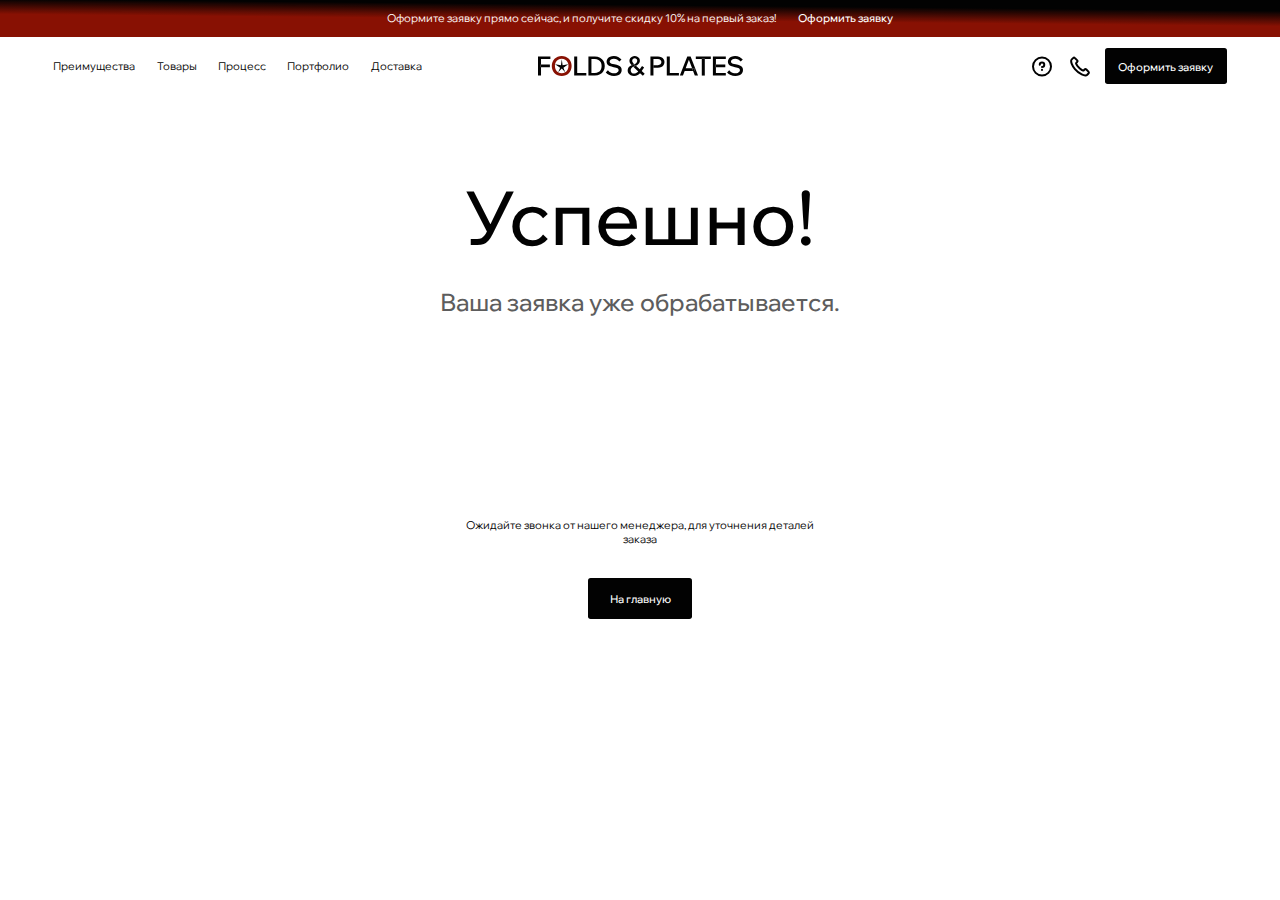
<file: templates/successfully.html>
<!DOCTYPE html>
<html lang="en">
<head>
    <meta charset="UTF-8">
    <meta name="viewport" content="width=device-width, initial-scale=1.0">
    <link rel="stylesheet" href="../style/main.css">
    <title>successfully</title>
</head>
<body>
    <div class="design">
        <h4>Оформите заявку прямо сейчас, и получите скидку 10% на первый заказ!</h4>
        <a href="#footer">Оформить заявку</a>
    </div>
    <section>
        <div class="hero-block error">
            <header class="error-header">
                <div class="header-con">
                    <div class="infa">
                        <ul>
                            <li><a href="">Преимущества</a></li>
                            <li><a href="">Товары</a></li>
                            <li><a href="">Процесс</a></li>
                            <li><a href="">Портфолио</a></li>
                            <li><a href="">Доставка</a></li>
                        </ul>
                        <!-- <img class="header-logo" src="/img/logo/logo.svg"> -->
                        <svg class="header-logo" id="logoSvg-black" width="205" height="20" viewBox="0 0 205 20" fill="none" xmlns="http://www.w3.org/2000/svg">
                            <path  d="M23.6939 20C22.2597 20 20.9391 19.7501 19.7322 19.2503C18.5254 18.7506 17.4759 18.0544 16.5839 17.162C15.6919 16.2517 15.001 15.1896 14.5113 13.9759C14.0215 12.7443 13.7766 11.4145 13.7766 9.98661C13.7766 8.55868 14.0215 7.23784 14.5113 6.0241C15.001 4.81035 15.6919 3.75725 16.5839 2.86479C17.4759 1.95448 18.5254 1.24944 19.7322 0.749665C20.9391 0.249888 22.2597 0 23.6939 0C25.1281 0 26.4487 0.249888 27.6556 0.749665C28.8624 1.24944 29.9119 1.95448 30.8039 2.86479C31.6959 3.75725 32.3868 4.81035 32.8766 6.0241C33.3663 7.23784 33.6112 8.55868 33.6112 9.98661C33.6112 11.4145 33.3663 12.7443 32.8766 13.9759C32.3868 15.1896 31.6959 16.2517 30.8039 17.162C29.9119 18.0544 28.8624 18.7506 27.6556 19.2503C26.4487 19.7501 25.1281 20 23.6939 20ZM23.6939 17.2691C25.0232 17.2691 26.1951 16.9567 27.2095 16.332C28.224 15.7073 29.0198 14.8505 29.597 13.7617C30.1742 12.6551 30.4628 11.3967 30.4628 9.98661C30.4628 9.42081 30.4164 8.88087 30.3234 8.3668C30.1848 7.59971 29.9426 6.8902 29.597 6.23829C29.0198 5.14949 28.224 4.29273 27.2095 3.668C26.1951 3.04328 25.0232 2.73092 23.6939 2.73092C22.3821 2.73092 21.2102 3.04328 20.1783 3.668C19.1638 4.29273 18.368 5.14949 17.7908 6.23829C17.4452 6.8902 17.203 7.59971 17.0644 8.3668C16.9714 8.88087 16.925 9.42081 16.925 9.98661C16.925 11.3967 17.2136 12.6551 17.7908 13.7617C18.368 14.8505 19.1638 15.7073 20.1783 16.332C21.2102 16.9567 22.3821 17.2691 23.6939 17.2691Z" fill="#881103"/>
                            <path class="color" d="M48.3126 19.5716H36.1915V0.428379H39.2087V16.8942H48.3126V19.5716Z" fill="#020202"/>
                            <path class="color" d="M50.4185 19.5716V0.428379H56.7939C58.7878 0.428379 60.5281 0.83891 62.0149 1.65997C63.5191 2.48103 64.6822 3.61446 65.5043 5.06024C66.3438 6.48817 66.7636 8.1303 66.7636 9.98661C66.7636 11.8429 66.3438 13.494 65.5043 14.9398C64.6822 16.3855 63.5191 17.519 62.0149 18.34C60.5281 19.1611 58.7878 19.5716 56.7939 19.5716H50.4185ZM53.4356 16.921H56.7939C58.1931 16.921 59.4 16.6354 60.4145 16.0643C61.4464 15.4752 62.2335 14.6631 62.7757 13.6278C63.3354 12.5926 63.6153 11.3788 63.6153 9.98661C63.6153 8.59438 63.3354 7.38063 62.7757 6.34538C62.2335 5.31013 61.4464 4.50692 60.4145 3.93574C59.4 3.36457 58.1931 3.07898 56.7939 3.07898H53.4356V16.921Z" fill="#020202"/>
                            <path class="color" d="M67.7704 16.4391L69.8693 14.3507C70.3416 14.9576 70.9013 15.4842 71.5484 15.9304C72.2131 16.3766 72.9214 16.7158 73.6736 16.9478C74.4431 17.1798 75.2477 17.2959 76.0873 17.2959C76.9968 17.2959 77.7839 17.1709 78.4485 16.921C79.1307 16.6711 79.6641 16.3141 80.0489 15.8501C80.4337 15.386 80.6261 14.8505 80.6261 14.2436C80.6261 13.4226 80.2588 12.7711 79.5242 12.2892C78.8071 11.8072 77.539 11.4235 75.72 11.1379C74.0234 10.888 72.6503 10.531 71.6009 10.0669C70.5515 9.60286 69.7819 9.01383 69.2921 8.29987C68.8199 7.5859 68.5837 6.74699 68.5837 5.78313C68.5837 4.64078 68.8898 3.64123 69.502 2.78447C70.1317 1.90986 70.9887 1.23159 72.0732 0.749665C73.1751 0.249888 74.4344 0 75.8512 0C77.4953 0 78.947 0.321285 80.2064 0.963854C81.4832 1.60642 82.5763 2.46319 83.4859 3.53414L81.4394 5.62249C80.7573 4.71218 79.9527 3.99821 79.0257 3.48059C78.1162 2.94511 77.0668 2.67738 75.8774 2.67738C74.6355 2.67738 73.6211 2.94511 72.834 3.48059C72.0469 4.01606 71.6534 4.73003 71.6534 5.62249C71.6534 6.10442 71.802 6.51495 72.0994 6.85408C72.3967 7.17537 72.8865 7.45203 73.5686 7.68407C74.2682 7.91611 75.1953 8.12137 76.3496 8.29987C78.0812 8.5676 79.4805 8.95136 80.5474 9.45114C81.6319 9.95091 82.4277 10.5846 82.9349 11.3521C83.4421 12.1196 83.6958 13.0388 83.6958 14.1098C83.6958 15.2878 83.3722 16.3231 82.725 17.2155C82.0779 18.0901 81.1771 18.7773 80.0227 19.2771C78.8683 19.759 77.539 20 76.0348 20C74.2682 20 72.6941 19.6787 71.3123 19.0361C69.9305 18.3936 68.7499 17.5279 67.7704 16.4391Z" fill="#020202"/>
                            <path class="color" d="M140.907 19.5716H128.786V0.428379H131.803V16.8942H140.907V19.5716Z" fill="#020202"/>
                            <path class="color" d="M189.075 16.4391L191.174 14.3507C191.646 14.9576 192.206 15.4842 192.853 15.9304C193.517 16.3766 194.226 16.7158 194.978 16.9478C195.747 17.1798 196.552 17.2959 197.392 17.2959C198.301 17.2959 199.088 17.1709 199.753 16.921C200.435 16.6711 200.968 16.3141 201.353 15.8501C201.738 15.386 201.93 14.8505 201.93 14.2436C201.93 13.4226 201.563 12.7711 200.828 12.2892C200.111 11.8072 198.843 11.4235 197.024 11.1379C195.328 10.888 193.955 10.531 192.905 10.0669C191.856 9.60286 191.086 9.01383 190.596 8.29987C190.124 7.5859 189.888 6.74699 189.888 5.78313C189.888 4.64078 190.194 3.64123 190.806 2.78447C191.436 1.90986 192.293 1.23159 193.377 0.749665C194.479 0.249888 195.739 0 197.155 0C198.8 0 200.251 0.321285 201.511 0.963854C202.787 1.60642 203.881 2.46319 204.79 3.53414L202.744 5.62249C202.062 4.71218 201.257 3.99821 200.33 3.48059C199.42 2.94511 198.371 2.67738 197.182 2.67738C195.94 2.67738 194.925 2.94511 194.138 3.48059C193.351 4.01606 192.958 4.73003 192.958 5.62249C192.958 6.10442 193.106 6.51495 193.404 6.85408C193.701 7.17537 194.191 7.45203 194.873 7.68407C195.572 7.91611 196.499 8.12137 197.654 8.29987C199.385 8.5676 200.785 8.95136 201.852 9.45114C202.936 9.95091 203.732 10.5846 204.239 11.3521C204.746 12.1196 205 13.0388 205 14.1098C205 15.2878 204.676 16.3231 204.029 17.2155C203.382 18.0901 202.481 18.7773 201.327 19.2771C200.173 19.759 198.843 20 197.339 20C195.572 20 193.998 19.6787 192.617 19.0361C191.235 18.3936 190.054 17.5279 189.075 16.4391Z" fill="#020202"/>
                            <path class="color" d="M22.9566 9.20348L17.0644 8.3668L22.1367 11.7135L20.1783 16.332L23.7765 12.5502L27.2095 16.332L25.4163 11.7135L30.3234 8.3668L24.5964 9.20348L23.7765 3.34672L22.9566 9.20348Z" fill="#020202"/>
                            <path class="color" fill-rule="evenodd" clip-rule="evenodd" d="M0 19.5716H3.01716V11.1647H11.885V8.54083H3.01716V3.05221H12.3835V0.428379H0V19.5716ZM3.01716 8.54083H2.7548V11.1647H3.01716V8.54083Z" fill="#020202"/>
                            <path class="color" d="M2.7548 8.54083V11.1647H3.01716V8.54083H2.7548Z" fill="#020202"/>
                            <path class="color" fill-rule="evenodd" clip-rule="evenodd" d="M106.12 11.6198L103.69 15.0603L106.697 17.8581L104.86 19.8394L102.046 17.1595C101.296 17.9751 100.546 18.6007 99.7968 19.0361C98.6773 19.6787 97.418 20 96.0188 20C94.7244 20 93.5963 19.768 92.6343 19.3039C91.6898 18.822 90.9552 18.1705 90.4305 17.3494C89.9232 16.5105 89.6696 15.5823 89.6696 14.5649C89.6696 13.1013 90.1681 11.8608 91.1651 10.8434C91.777 10.2297 92.6339 9.66796 93.6667 9.18169C93.667 9.18202 93.6673 9.18234 93.6676 9.18267C93.956 9.4799 94.2762 9.7925 94.6282 10.1205L95.0742 10.5221L95.287 10.7247C94.5542 11.0923 93.9344 11.5209 93.5526 11.9679C92.9754 12.664 92.6868 13.4494 92.6868 14.324C92.6868 15.2343 93.0016 16.0018 93.6313 16.6265C94.2609 17.2512 95.1005 17.5636 96.1499 17.5636C96.7271 17.5636 97.2781 17.4654 97.8028 17.2691C98.3275 17.0727 98.861 16.7336 99.4032 16.2517C99.6688 16.0145 99.9384 15.7351 100.212 15.4136L95.287 10.7247L95.3356 10.7004C95.7305 10.5051 96.157 10.3274 96.5959 10.174C97.0538 10.029 97.4904 9.86399 97.9055 9.67896L101.776 13.2799L104.021 10.0937L106.12 11.6198ZM96.2208 8.21483C96.4464 8.42085 96.6939 8.63662 96.9632 8.86211L97.488 9.2905L97.9055 9.67896C98.4101 9.45408 98.8831 9.19964 99.3245 8.91566C100.129 8.38019 100.759 7.76439 101.214 7.06827C101.668 6.37215 101.896 5.59572 101.896 4.73896C101.896 3.86435 101.668 3.07006 101.214 2.35609C100.759 1.64212 100.138 1.07095 99.3507 0.64257C98.5637 0.21419 97.6716 0 96.6747 0C95.6952 0 94.8119 0.21419 94.0248 0.64257C93.2377 1.0531 92.6081 1.61535 92.1358 2.32932C91.681 3.04328 91.4537 3.83757 91.4537 4.71218C91.4537 5.28336 91.5499 5.8456 91.7423 6.39893C91.9347 6.9344 92.2582 7.50558 92.713 8.11245C92.9784 8.44349 93.2963 8.79991 93.6667 9.18169C94.3462 8.86179 95.1018 8.57454 95.9138 8.32664C96.0184 8.29047 96.1207 8.2532 96.2208 8.21483ZM96.2208 8.21483C95.8748 7.89901 95.5801 7.60607 95.3366 7.33601C94.9343 6.87193 94.6457 6.44355 94.4708 6.05087C94.2959 5.64034 94.2085 5.22981 94.2085 4.81928C94.2085 4.10531 94.4533 3.51629 94.9431 3.05221C95.4328 2.57028 96.0188 2.32932 96.7009 2.32932C97.4355 2.32932 98.0389 2.57028 98.5112 3.05221C99.0009 3.53414 99.2458 4.14101 99.2458 4.87282C99.2458 5.67604 98.9485 6.36323 98.3538 6.9344C97.8193 7.4477 97.1083 7.87451 96.2208 8.21483Z" fill="#020202"/>
                            <path class="color" d="M96.5959 10.174L95.9138 8.32664C95.1018 8.57454 94.3462 8.86179 93.6667 9.18169C93.667 9.18202 93.6673 9.18234 93.6676 9.18267C93.956 9.4799 94.2762 9.7925 94.6282 10.1205L95.0742 10.5221L95.287 10.7247L95.3356 10.7004C95.7305 10.5051 96.157 10.3274 96.5959 10.174Z" fill="#020202"/>
                            <path class="color" d="M95.9138 8.32664L96.5959 10.174C97.0538 10.029 97.4904 9.86399 97.9055 9.67896L97.488 9.2905L96.9632 8.86211C96.6939 8.63662 96.4464 8.42085 96.2208 8.21483C96.1207 8.2532 96.0184 8.29047 95.9138 8.32664Z" fill="#020202"/>
                            <path class="color" fill-rule="evenodd" clip-rule="evenodd" d="M146.69 14.9665L144.954 19.5716H141.858L149.283 0.428379H152.589L160.014 19.5716H156.813L155.077 14.9665H156.288V12.3427H154.088L150.883 3.83936L147.679 12.3427H154.088L155.077 14.9665H146.69Z" fill="#020202"/>
                            <path class="color" d="M156.288 14.9665V12.3427H154.088L155.077 14.9665H156.288Z" fill="#020202"/>
                            <path class="color" fill-rule="evenodd" clip-rule="evenodd" d="M163.785 19.5716H166.802V3.07898V2.81124H163.785V3.07898V19.5716Z" fill="#020202"/>
                            <path class="color" d="M163.785 2.81124H166.802V3.07898H172.81V0.428379H157.803V3.07898H163.785V2.81124Z" fill="#020202"/>
                            <path class="color" fill-rule="evenodd" clip-rule="evenodd" d="M174.9 19.5716H187.808V16.9478H177.917V11.1647H187.309V8.54083H177.917V3.05221H187.808V0.428379H174.9V19.5716ZM177.917 8.54083H177.655V11.1647H177.917V8.54083Z" fill="#020202"/>
                            <path class="color" d="M177.655 8.54083V11.1647H177.917V8.54083H177.655Z" fill="#020202"/>
                            <path class="color" fill-rule="evenodd" clip-rule="evenodd" d="M112.432 19.5716H115.449V11.7805H119.936C121.23 11.7805 122.367 11.5484 123.346 11.0843C124.326 10.6024 125.087 9.93307 125.629 9.0763C126.189 8.21954 126.468 7.22892 126.468 6.10442C126.468 4.96207 126.189 3.97144 125.629 3.13253C125.087 2.27577 124.326 1.61535 123.346 1.15127C122.367 0.669343 121.23 0.428379 119.936 0.428379H112.432V19.5716ZM115.449 9.15663H115.187V11.7805H115.449V9.15663ZM115.449 9.15663V3.05221H119.936C121.003 3.05221 121.842 3.32887 122.454 3.88219C123.084 4.41767 123.399 5.15841 123.399 6.10442C123.399 7.05042 123.084 7.80009 122.454 8.35341C121.842 8.88889 121.003 9.15663 119.936 9.15663H115.449Z" fill="#020202"/>
                            <path class="color" d="M115.187 9.15663V11.7805H115.449V9.15663H115.187Z" fill="#020202"/>
                        </svg> 
                        <div class="header-btn">
                            <!-- <img class="header-icon" src="/img/icon/vopros.svg" alt=""> -->
                            <svg class="colorIcon" width="24" height="25" viewBox="0 0 24 25" fill="none" xmlns="http://www.w3.org/2000/svg">
                                <path d="M9.75 10.7011C9.75 9.48548 10.7574 8.5 12 8.5C13.2426 8.5 14.25 9.48548 14.25 10.7011C14.25 11.9168 13.2426 12.9023 12 12.9023M12 15.8971V15.8125M21 12.5C21 17.4706 16.9706 21.5 12 21.5C7.02944 21.5 3 17.4706 3 12.5C3 7.52944 7.02944 3.5 12 3.5C16.9706 3.5 21 7.52944 21 12.5Z" stroke="white" stroke-width="2" stroke-linecap="round" stroke-linejoin="round"/>
                            </svg>                                 
                            <!-- <img class="header-icon" src="/img/icon/phone.svg" alt=""> -->
                            <svg class="colorIcon" width="24" height="25" viewBox="0 0 24 25" fill="none" xmlns="http://www.w3.org/2000/svg">
                                <path d="M20.6633 19.271C20.6633 19.271 19.5047 20.409 19.2207 20.7426C18.7582 21.2362 18.2132 21.4693 17.4988 21.4693C17.4301 21.4693 17.3568 21.4693 17.2881 21.4647C15.9279 21.3779 14.6639 20.8477 13.7159 20.3953C11.1238 19.143 8.84771 17.3651 6.95629 15.1119C5.39461 13.2335 4.35044 11.4968 3.65891 9.63211C3.233 8.4941 3.07729 7.60745 3.14598 6.77108C3.19178 6.23635 3.39787 5.79303 3.77798 5.41369L5.33966 3.8552C5.56406 3.64497 5.80221 3.53071 6.03577 3.53071C6.32429 3.53071 6.55786 3.70438 6.70441 3.85063C6.70899 3.8552 6.71357 3.85977 6.71815 3.86434C6.99751 4.12485 7.26313 4.3945 7.54249 4.68243C7.68446 4.82869 7.83101 4.97494 7.97756 5.12576L9.22782 6.37346C9.71327 6.85792 9.71327 7.30581 9.22782 7.79027C9.09501 7.92281 8.96678 8.05534 8.83397 8.18331C8.44927 8.57636 8.75147 8.27478 8.35304 8.63127C8.34388 8.64041 8.33472 8.64498 8.33014 8.65412C7.93629 9.04717 8.00956 9.43108 8.092 9.69159C8.09658 9.7053 8.10116 9.71901 8.10573 9.73272C8.43089 10.5188 8.88886 11.2592 9.58498 12.1413L9.58956 12.1459C10.8536 13.6998 12.1862 14.9109 13.6563 15.8387C13.8441 15.9575 14.0364 16.0535 14.2196 16.1449C14.3845 16.2272 14.5402 16.3049 14.673 16.3871C14.6913 16.3963 14.7097 16.41 14.728 16.4191C14.8837 16.4968 15.0302 16.5334 15.1814 16.5334C15.5615 16.5334 15.7996 16.2957 15.8775 16.218L16.7752 15.3222C16.9309 15.1668 17.1782 14.9794 17.4667 14.9794C17.7506 14.9794 17.9842 15.1577 18.1262 15.313C18.1308 15.3176 18.1308 15.3176 18.1353 15.3222L20.6587 17.8404C21.1305 18.3066 20.6633 19.271 20.6633 19.271Z" stroke="white" stroke-width="2" stroke-linecap="round" stroke-linejoin="round"/>
                            </svg>  
                            <button><a href="">Оформить заявку</a></button>
                        </div>
                    </div>
                </div>
            </header>
            <header class="error-header-mobile">
                <div class="header-mobile-con">
                    <div class="burger">
                        <div class="burger-line"></div>
                        <div class="burger-line"></div>
                    </div>
                    <svg width="164" height="16" viewBox="0 0 164 16" fill="none" xmlns="http://www.w3.org/2000/svg">
                        <path d="M18.9551 16C17.8077 16 16.7513 15.8001 15.7858 15.4003C14.8203 15.0004 13.9808 14.4436 13.2671 13.7296C12.5535 13.0013 12.0008 12.1517 11.609 11.1807C11.2172 10.1954 11.0213 9.13164 11.0213 7.98929C11.0213 6.84694 11.2172 5.79027 11.609 4.81928C12.0008 3.84828 12.5535 3.0058 13.2671 2.29183C13.9808 1.56359 14.8203 0.999554 15.7858 0.599732C16.7513 0.199911 17.8077 0 18.9551 0C20.1025 0 21.159 0.199911 22.1244 0.599732C23.0899 0.999554 23.9295 1.56359 24.6431 2.29183C25.3567 3.0058 25.9094 3.84828 26.3012 4.81928C26.693 5.79027 26.8889 6.84694 26.8889 7.98929C26.8889 9.13164 26.693 10.1954 26.3012 11.1807C25.9094 12.1517 25.3567 13.0013 24.6431 13.7296C23.9295 14.4436 23.0899 15.0004 22.1244 15.4003C21.159 15.8001 20.1025 16 18.9551 16ZM18.9551 13.8153C20.0186 13.8153 20.9561 13.5654 21.7676 13.0656C22.5792 12.5658 23.2159 11.8804 23.6776 11.0094C24.1394 10.1241 24.3703 9.11736 24.3703 7.98929C24.3703 7.53665 24.3331 7.1047 24.2587 6.69344C24.1478 6.07976 23.9541 5.51216 23.6776 4.99063C23.2159 4.11959 22.5792 3.43418 21.7676 2.9344C20.9561 2.43463 20.0186 2.18474 18.9551 2.18474C17.9057 2.18474 16.9682 2.43463 16.1426 2.9344C15.331 3.43418 14.6944 4.11959 14.2326 4.99063C13.9561 5.51216 13.7624 6.07976 13.6515 6.69344C13.5772 7.1047 13.54 7.53665 13.54 7.98929C13.54 9.11736 13.7709 10.1241 14.2326 11.0094C14.6944 11.8804 15.331 12.5658 16.1426 13.0656C16.9682 13.5654 17.9057 13.8153 18.9551 13.8153Z" fill="#881103"/>
                        <path d="M38.6501 15.6573H28.9532V0.342704H31.3669V13.5154H38.6501V15.6573Z" fill="#020202"/>
                        <path d="M40.3348 15.6573V0.342704H45.4351C47.0303 0.342704 48.4225 0.671128 49.6119 1.32798C50.8153 1.98483 51.7458 2.89157 52.4034 4.04819C53.0751 5.19054 53.4109 6.50424 53.4109 7.98929C53.4109 9.47434 53.0751 10.7952 52.4034 11.9518C51.7458 13.1084 50.8153 14.0152 49.6119 14.672C48.4225 15.3289 47.0303 15.6573 45.4351 15.6573H40.3348ZM42.7485 13.5368H45.4351C46.5545 13.5368 47.52 13.3083 48.3316 12.8514C49.1571 12.3802 49.7868 11.7305 50.2206 10.9023C50.6683 10.0741 50.8922 9.10308 50.8922 7.98929C50.8922 6.8755 50.6683 5.90451 50.2206 5.0763C49.7868 4.2481 49.1571 3.60553 48.3316 3.14859C47.52 2.69165 46.5545 2.46319 45.4351 2.46319H42.7485V13.5368Z" fill="#020202"/>
                        <path d="M54.2163 13.1513L55.8954 11.4806C56.2732 11.9661 56.721 12.3873 57.2387 12.7443C57.7705 13.1013 58.3372 13.3726 58.9388 13.5582C59.5545 13.7439 60.1982 13.8367 60.8698 13.8367C61.5974 13.8367 62.2271 13.7367 62.7588 13.5368C63.3045 13.3369 63.7313 13.0513 64.0391 12.6801C64.347 12.3088 64.5009 11.8804 64.5009 11.3949C64.5009 10.7381 64.2071 10.2169 63.6194 9.83132C63.0457 9.44578 62.0312 9.13878 60.576 8.91031C59.2187 8.7104 58.1203 8.42481 57.2807 8.05355C56.4412 7.68228 55.8255 7.21107 55.4337 6.63989C55.0559 6.06872 54.867 5.39759 54.867 4.62651C54.867 3.71263 55.1119 2.91298 55.6016 2.22758C56.1053 1.52789 56.791 0.985274 57.6585 0.599732C58.5401 0.199911 59.5475 0 60.6809 0C61.9962 0 63.1576 0.257028 64.1651 0.771083C65.1865 1.28514 66.0611 1.97055 66.7887 2.82731L65.1516 4.49799C64.6058 3.76975 63.9622 3.19857 63.2206 2.78447C62.493 2.35609 61.6534 2.1419 60.7019 2.1419C59.7084 2.1419 58.8969 2.35609 58.2672 2.78447C57.6375 3.21285 57.3227 3.78402 57.3227 4.49799C57.3227 4.88353 57.4416 5.21196 57.6795 5.48327C57.9174 5.74029 58.3092 5.96162 58.8549 6.14725C59.4146 6.33289 60.1562 6.4971 61.0797 6.63989C62.465 6.85408 63.5844 7.16109 64.4379 7.56091C65.3055 7.96073 65.9421 8.46765 66.3479 9.08166C66.7537 9.69567 66.9566 10.4311 66.9566 11.2878C66.9566 12.2303 66.6977 13.0585 66.18 13.7724C65.6623 14.4721 64.9417 15.0219 64.0182 15.4217C63.0946 15.8072 62.0312 16 60.8278 16C59.4146 16 58.1553 15.743 57.0498 15.2289C55.9444 14.7149 54.9999 14.0223 54.2163 13.1513Z" fill="#020202"/>
                        <path d="M112.725 15.6573H103.029V0.342704H105.442V13.5154H112.725V15.6573Z" fill="#020202"/>
                        <path d="M151.26 13.1513L152.939 11.4806C153.317 11.9661 153.764 12.3873 154.282 12.7443C154.814 13.1013 155.381 13.3726 155.982 13.5582C156.598 13.7439 157.242 13.8367 157.913 13.8367C158.641 13.8367 159.27 13.7367 159.802 13.5368C160.348 13.3369 160.775 13.0513 161.083 12.6801C161.39 12.3088 161.544 11.8804 161.544 11.3949C161.544 10.7381 161.25 10.2169 160.663 9.83132C160.089 9.44578 159.075 9.13878 157.619 8.91031C156.262 8.7104 155.164 8.42481 154.324 8.05355C153.485 7.68228 152.869 7.21107 152.477 6.63989C152.099 6.06872 151.91 5.39759 151.91 4.62651C151.91 3.71263 152.155 2.91298 152.645 2.22758C153.149 1.52789 153.834 0.985274 154.702 0.599732C155.583 0.199911 156.591 0 157.724 0C159.04 0 160.201 0.257028 161.208 0.771083C162.23 1.28514 163.104 1.97055 163.832 2.82731L162.195 4.49799C161.649 3.76975 161.006 3.19857 160.264 2.78447C159.536 2.35609 158.697 2.1419 157.745 2.1419C156.752 2.1419 155.94 2.35609 155.311 2.78447C154.681 3.21285 154.366 3.78402 154.366 4.49799C154.366 4.88353 154.485 5.21196 154.723 5.48327C154.961 5.74029 155.353 5.96162 155.898 6.14725C156.458 6.33289 157.2 6.4971 158.123 6.63989C159.508 6.85408 160.628 7.16109 161.481 7.56091C162.349 7.96073 162.986 8.46765 163.391 9.08166C163.797 9.69567 164 10.4311 164 11.2878C164 12.2303 163.741 13.0585 163.223 13.7724C162.706 14.4721 161.985 15.0219 161.062 15.4217C160.138 15.8072 159.075 16 157.871 16C156.458 16 155.199 15.743 154.093 15.2289C152.988 14.7149 152.043 14.0223 151.26 13.1513Z" fill="#020202"/>
                        <path d="M18.3653 7.36278L13.6515 6.69344L17.7094 9.37082L16.1426 13.0656L19.0212 10.0402L21.7676 13.0656L20.333 9.37082L24.2587 6.69344L19.6771 7.36278L19.0212 2.67738L18.3653 7.36278Z" fill="#020202"/>
                        <path fill-rule="evenodd" clip-rule="evenodd" d="M0 15.6573H2.41373V8.93173H9.50798V6.83266H2.41373V2.44177H9.90677V0.342704H0V15.6573ZM2.41373 6.83266H2.20384V8.93173H2.41373V6.83266Z" fill="#020202"/>
                        <path d="M2.20384 6.83266V8.93173H2.41373V6.83266H2.20384Z" fill="#020202"/>
                        <path fill-rule="evenodd" clip-rule="evenodd" d="M84.8957 9.29585L82.9517 12.0482L85.3575 14.2865L83.8883 15.8715L81.6365 13.7276C81.0368 14.3801 80.4371 14.8806 79.8374 15.2289C78.9419 15.743 77.9344 16 76.815 16C75.7795 16 74.877 15.8144 74.1074 15.4431C73.3518 15.0576 72.7641 14.5364 72.3444 13.8795C71.9386 13.2084 71.7357 12.4659 71.7357 11.6519C71.7357 10.481 72.1345 9.48862 72.9321 8.6747C73.4216 8.18375 74.1071 7.73437 74.9334 7.34535C74.9336 7.34561 74.9339 7.34587 74.9341 7.34613C75.1648 7.58392 75.421 7.834 75.7026 8.09639L76.0594 8.41767L76.2296 8.57972C75.6434 8.87385 75.1475 9.21671 74.842 9.5743C74.3803 10.1312 74.1494 10.7595 74.1494 11.4592C74.1494 12.1874 74.4013 12.8014 74.905 13.3012C75.4087 13.801 76.0804 14.0509 76.9199 14.0509C77.3817 14.0509 77.8225 13.9723 78.2422 13.8153C78.662 13.6582 79.0888 13.3869 79.5226 13.0013C79.7351 12.8116 79.9507 12.5881 80.1695 12.3308L76.2296 8.57972L76.2685 8.56036C76.5844 8.40405 76.9256 8.26194 77.2768 8.13922C77.6431 8.02321 77.9923 7.89119 78.3244 7.74317L81.4208 10.6239L83.2166 8.07497L84.8957 9.29585ZM76.9766 6.57186C77.1572 6.73668 77.3552 6.90929 77.5706 7.08969L77.9904 7.4324L78.3244 7.74317C78.7281 7.56326 79.1065 7.35971 79.4596 7.13253C80.1033 6.70415 80.607 6.21151 80.9708 5.65462C81.3346 5.09772 81.5165 4.47657 81.5165 3.79116C81.5165 3.09148 81.3346 2.45605 80.9708 1.88487C80.607 1.3137 80.1103 0.85676 79.4806 0.514056C78.8509 0.171352 78.1373 0 77.3397 0C76.5561 0 75.8495 0.171352 75.2198 0.514056C74.5902 0.842481 74.0864 1.29228 73.7086 1.86345C73.3448 2.43463 73.1629 3.07006 73.1629 3.76975C73.1629 4.22668 73.2399 4.67648 73.3938 5.11914C73.5477 5.54752 73.8066 6.00446 74.1704 6.48996C74.3827 6.75479 74.637 7.03993 74.9334 7.34535C75.4769 7.08943 76.0814 6.85963 76.731 6.66131C76.8147 6.63237 76.8965 6.60256 76.9766 6.57186ZM76.9766 6.57186C76.6998 6.3192 76.4641 6.08485 76.2693 5.86881C75.9475 5.49755 75.7166 5.15484 75.5767 4.8407C75.4367 4.51227 75.3668 4.18385 75.3668 3.85542C75.3668 3.28425 75.5627 2.81303 75.9545 2.44177C76.3462 2.05622 76.815 1.86345 77.3607 1.86345C77.9484 1.86345 78.4311 2.05622 78.8089 2.44177C79.2007 2.82731 79.3966 3.31281 79.3966 3.89826C79.3966 4.54083 79.1588 5.09058 78.683 5.54752C78.2555 5.95816 77.6867 6.29961 76.9766 6.57186Z" fill="#020202"/>
                        <path d="M77.2768 8.13922L76.731 6.66131C76.0814 6.85963 75.4769 7.08943 74.9334 7.34535C74.9336 7.34561 74.9339 7.34587 74.9341 7.34613C75.1648 7.58392 75.421 7.834 75.7026 8.09639L76.0594 8.41767L76.2296 8.57972L76.2685 8.56036C76.5844 8.40405 76.9256 8.26194 77.2768 8.13922Z" fill="#020202"/>
                        <path d="M76.731 6.66131L77.2768 8.13922C77.6431 8.02321 77.9923 7.89119 78.3244 7.74317L77.9904 7.4324L77.5706 7.08969C77.3552 6.90929 77.1572 6.73668 76.9766 6.57186C76.8965 6.60256 76.8147 6.63237 76.731 6.66131Z" fill="#020202"/>
                        <path fill-rule="evenodd" clip-rule="evenodd" d="M117.352 11.9732L115.963 15.6573H113.487L119.426 0.342704H122.071L128.011 15.6573H125.45L124.062 11.9732H125.03V9.87416H123.271L120.707 3.07149L118.143 9.87416H123.271L124.062 11.9732H117.352Z" fill="#020202"/>
                        <path d="M125.03 11.9732V9.87416H123.271L124.062 11.9732H125.03Z" fill="#020202"/>
                        <path fill-rule="evenodd" clip-rule="evenodd" d="M131.028 15.6573H133.442V2.46319V2.249H131.028V2.46319V15.6573Z" fill="#020202"/>
                        <path d="M131.028 2.249H133.442V2.46319H138.248V0.342704H126.242V2.46319H131.028V2.249Z" fill="#020202"/>
                        <path fill-rule="evenodd" clip-rule="evenodd" d="M139.92 15.6573H150.246V13.5582H142.334V8.93173H149.848V6.83266H142.334V2.44177H150.246V0.342704H139.92V15.6573ZM142.334 6.83266H142.124V8.93173H142.334V6.83266Z" fill="#020202"/>
                        <path d="M142.124 6.83266V8.93173H142.334V6.83266H142.124Z" fill="#020202"/>
                        <path fill-rule="evenodd" clip-rule="evenodd" d="M89.9457 15.6573H92.3594V9.42436H95.9485C96.984 9.42436 97.8935 9.23873 98.6771 8.86747C99.4607 8.48193 100.069 7.94645 100.503 7.26104C100.951 6.57564 101.175 5.78313 101.175 4.88353C101.175 3.96966 100.951 3.17715 100.503 2.50602C100.069 1.82061 99.4607 1.29228 98.6771 0.921017C97.8935 0.535475 96.984 0.342704 95.9485 0.342704H89.9457V15.6573ZM92.3594 7.3253H92.1495V9.42436H92.3594V7.3253ZM92.3594 7.3253V2.44177H95.9485C96.8021 2.44177 97.4737 2.6631 97.9635 3.10576C98.4672 3.53414 98.7191 4.12673 98.7191 4.88353C98.7191 5.64034 98.4672 6.24007 97.9635 6.68273C97.4737 7.11111 96.8021 7.3253 95.9485 7.3253H92.3594Z" fill="#020202"/>
                        <path d="M92.1495 7.3253V9.42436H92.3594V7.3253H92.1495Z" fill="#020202"/>
                        </svg>
                        
                    <div class="icon">
                        <svg width="20" height="20" viewBox="0 0 20 20" fill="none" xmlns="http://www.w3.org/2000/svg">
                            <path d="M8.125 8.50094C8.125 7.4879 8.96447 6.66667 10 6.66667C11.0355 6.66667 11.875 7.4879 11.875 8.50094C11.875 9.51399 11.0355 10.3352 10 10.3352M10 12.8309V12.7604M17.5 10C17.5 14.1421 14.1421 17.5 10 17.5C5.85786 17.5 2.5 14.1421 2.5 10C2.5 5.85786 5.85786 2.5 10 2.5C14.1421 2.5 17.5 5.85786 17.5 10Z" stroke="#020202" stroke-linecap="round" stroke-linejoin="round"/>
                        </svg>
                            
                            
                        <svg width="20" height="20" viewBox="0 0 20 20" fill="none" xmlns="http://www.w3.org/2000/svg">
                            <path d="M17.2197 15.6425C17.2197 15.6425 16.2541 16.5909 16.0175 16.8689C15.6321 17.2802 15.1779 17.4745 14.5825 17.4745C14.5253 17.4745 14.4642 17.4745 14.407 17.4706C13.2735 17.3983 12.2202 16.9565 11.4302 16.5794C9.27009 15.5359 7.37333 14.0543 5.79715 12.1767C4.49576 10.6113 3.62561 9.16405 3.04933 7.61014C2.69441 6.66179 2.56465 5.92292 2.6219 5.22594C2.66006 4.78034 2.8318 4.4109 3.14856 4.09479L4.44996 2.79605C4.63696 2.62085 4.83542 2.52563 5.03005 2.52563C5.27049 2.52563 5.46513 2.67036 5.58725 2.79224C5.59107 2.79605 5.59488 2.79986 5.5987 2.80366C5.8315 3.02076 6.05285 3.24546 6.28565 3.48541C6.40396 3.60728 6.52609 3.72916 6.64821 3.85484L7.6901 4.89459C8.09464 5.29831 8.09464 5.67155 7.6901 6.07527C7.57942 6.18572 7.47256 6.29617 7.36188 6.40281C7.0413 6.73035 7.29314 6.47903 6.96111 6.7761C6.95348 6.78372 6.94584 6.78753 6.94203 6.79514C6.61382 7.12268 6.67488 7.44261 6.74357 7.6597C6.74739 7.67113 6.75121 7.68255 6.75502 7.69398C7.02599 8.34906 7.40763 8.96605 7.98772 9.70112L7.99154 9.70493C9.04487 10.9999 10.1554 12.0091 11.3805 12.7823C11.537 12.8813 11.6973 12.9613 11.8499 13.0375C11.9873 13.106 12.1171 13.1708 12.2278 13.2393C12.243 13.2469 12.2583 13.2584 12.2736 13.266C12.4033 13.3307 12.5254 13.3612 12.6514 13.3612C12.9681 13.3612 13.1666 13.1632 13.2315 13.0984L13.9795 12.3519C14.1093 12.2224 14.3154 12.0662 14.5558 12.0662C14.7924 12.0662 14.9871 12.2148 15.1054 12.3442C15.1092 12.3481 15.1092 12.3481 15.113 12.3519L17.2159 14.4504C17.609 14.8389 17.2197 15.6425 17.2197 15.6425Z" stroke="#020202" stroke-linecap="round" stroke-linejoin="round"/>
                        </svg>
                                
                    </div>
                </div>
            </header>
            <div class="burger-open">
                <ul>
                    <li><a href="">Преимущества</a></li>
                    <li><a href="">Товары</a></li>
                    <li><a href="">Процесс</a></li>
                    <li><a href="">Портфолио</a></li>
                    <li><a href="">Доставка</a></li>
                </ul>
                <button><a href="">Оформить заявку</a></button>
            </div>
            <div class="error-hero-infa">
               <div class="text">
                    <h1>Успешно!</h1>
                    <p>Ваша заявка уже обрабатывается.</p>
               </div>
               <div class="btn">
                <p>Ожидайте звонка от нашего менеджера, для уточнения деталей заказа</p>
                <button><a href="">На главную</a></button>
               </div>
            </div>
        </div>
    </section> 
</body>
</html>
</file>
<file: style/main.css>
@charset "UTF-8";
@import './font.css';
@import url("https://fonts.googleapis.com/css2?family=Wix+Madefor+Display:wght@400..800&display=swap");
html, body {
  margin: 0;
  padding: 0;
  overflow-x: hidden;
}

html {
  font-size: 1rem;
  scroll-behavior: smooth;
  box-sizing: border-box;
}
@media screen and (max-width: 1920px) {
  html {
    font-size: 0.8333vw;
  }
}
@media screen and (max-width: 800px) {
  html {
    font-size: 12px;
  }
}

body {
  width: 100vw;
  overflow-x: hidden;
  font-family: "Wix Madefor Display", sans-serif;
  color: #020202;
  overflow-x: hidden;
}

h1, h2, h3, h4, a, p {
  margin: 0;
  padding: 0;
}

a {
  text-decoration: none;
}

ul {
  list-style: none;
  margin: 0;
  padding: 0;
}

p {
  margin: 0;
}

button {
  border: none;
  background: none;
  cursor: pointer;
}

section {
  display: flex;
  justify-content: center;
}

.design {
  display: flex;
  justify-content: center;
  align-items: center;
  padding: 1.25rem 8rem;
  gap: 2rem;
  background: linear-gradient(0.54deg, rgb(136, 17, 3) 46.594%, rgba(136, 17, 3, 0) 77.601%), rgb(2, 2, 2);
}
@media screen and (max-width: 800px) {
  .design {
    padding: 1.25rem 1.25rem;
  }
}
.design h4 {
  font-size: 1rem;
  font-style: normal;
  font-weight: 400;
  font-family: "Wix Madefor Display", sans-serif;
  line-height: 100%;
  color: #FFFFFF;
}
.design a {
  font-size: 1rem;
  font-style: normal;
  font-weight: 500;
  font-family: "Wix Madefor Display", sans-serif;
  line-height: 100%;
  color: #FFFFFF;
}

.hero-block {
  display: flex;
  flex-direction: column;
  align-items: center;
  width: 100%;
  gap: 8rem;
  background: linear-gradient(180deg, rgb(2, 2, 2), rgb(31, 31, 31) 100%);
  overflow-x: hidden;
  width: 100%;
}
.hero-block header {
  display: flex;
  justify-content: center;
  flex-direction: column;
  align-items: center;
  width: 100%;
  max-width: 1920px;
}
@media screen and (max-width: 800px) {
  .hero-block header {
    display: none;
  }
}
.hero-block header .header-con {
  display: flex;
  justify-content: center;
  align-items: center;
  position: relative;
  width: 100%;
}
.hero-block header .header-con .infa {
  display: flex;
  align-items: center;
  justify-content: space-between;
  padding: 2rem 5rem;
  width: 100%;
}
.hero-block header .header-con .infa ul {
  display: flex;
  gap: 2rem;
  flex: 1;
}
.hero-block header .header-con .infa ul li a {
  color: #FFFFFF;
}
.hero-block header .header-con .infa .header-logo .color {
  fill: white;
}
.hero-block header .header-con .infa .header-btn {
  display: flex;
  justify-content: flex-end;
  align-items: center;
  gap: 1.25rem;
  flex: 1;
}
.hero-block header .header-con .infa .header-btn .header-icon {
  cursor: pointer;
}
.hero-block header .header-con .infa .header-btn button {
  background: #FFFFFF;
  background: #FFFFFF;
  padding: 1rem 1.25rem;
  border-radius: 0.25rem;
  transition: all ease-in-out 0.2s;
}
.hero-block header .header-con .infa .header-btn button a {
  font-size: 1rem;
  font-style: normal;
  font-weight: 500;
  font-family: "Wix Madefor Display", sans-serif;
  line-height: 100%;
  color: #020202;
}
.hero-block header .header-con .infa .header-btn button:hover {
  background: #881103;
}
.hero-block header .header-con .infa .header-btn button:hover a {
  color: #FFFFFF;
}
.hero-block .nav-show {
  display: block;
}
.hero-block .absolut {
  background: #FFFFFF;
  position: fixed;
  top: 0;
  z-index: 100;
  padding: 0;
  width: 100%;
}
.hero-block .absolut .header-con {
  display: flex;
  justify-content: center;
  align-items: center;
  position: relative;
  width: 100%;
}
.hero-block .absolut .header-con .infa {
  display: flex;
  align-items: center;
  justify-content: space-between;
  padding: 1rem 5rem;
  width: 100%;
}
.hero-block .absolut .header-con .infa ul {
  display: flex;
  gap: 2rem;
  flex: 1;
}
.hero-block .absolut .header-con .infa ul li a {
  color: #020202;
}
.hero-block .absolut .header-con .infa .header-logo .color {
  fill: #020202;
}
.hero-block .absolut .header-con .infa .header-btn {
  display: flex;
  align-items: center;
  justify-content: flex-end;
  gap: 1.25rem;
  flex: 1;
}
.hero-block .absolut .header-con .infa .header-btn .colorIcon {
  cursor: pointer;
}
.hero-block .absolut .header-con .infa .header-btn .colorIcon path {
  stroke: black;
}
.hero-block .absolut .header-con .infa .header-btn button {
  background: #020202;
  padding: 1rem 1.25rem;
  border-radius: 0.25rem;
  transition: all ease-in-out 0.2s;
}
.hero-block .absolut .header-con .infa .header-btn button a {
  font-size: 1rem;
  font-style: normal;
  font-weight: 500;
  font-family: "Wix Madefor Display", sans-serif;
  line-height: 100%;
  color: #FFFFFF;
}
.hero-block .absolut .header-con .infa .header-btn button:hover {
  background: #881103;
}
.hero-block .header-mobile {
  display: none;
  justify-content: center;
  align-items: center;
  flex-direction: row;
  width: 100%;
  height: 6.375rem;
}
@media screen and (max-width: 800px) {
  .hero-block .header-mobile {
    display: flex;
  }
}
.hero-block .header-mobile .header-mobile-con {
  display: flex;
  justify-content: space-between;
  align-items: center;
  width: 100%;
  padding: 0rem 1.25rem;
}
.hero-block .header-mobile .header-mobile-con .burger {
  display: flex;
  flex-direction: column;
  gap: 10px;
  flex: 1;
}
.hero-block .header-mobile .header-mobile-con .burger .burger-line {
  width: 0.833rem;
  height: 0.063rem;
  border-radius: 0.063rem;
  background: #FFFFFF;
}
.hero-block .header-mobile .header-mobile-con .header-logo-mobile {
  width: 40%;
}
.hero-block .header-mobile .header-mobile-con .icon {
  display: flex;
  justify-content: flex-end;
  gap: 1.5rem;
  flex: 1;
}
.hero-block .burger-open {
  display: none;
  justify-content: center;
  align-items: center;
  flex-direction: column;
  background: #020202;
  gap: 3rem;
  width: 100%;
  padding: 3.75rem 0rem;
  position: absolute;
  top: 9rem;
  z-index: 1;
}
.hero-block .burger-open ul {
  display: flex;
  align-items: center;
  flex-direction: column;
  gap: 1.5rem;
}
.hero-block .burger-open ul li a {
  color: #FFFFFF;
  font-size: 0.875rem;
}
.hero-block .burger-open button {
  background: #FFFFFF;
  background: #FFFFFF;
  padding: 1rem 1.25rem;
  border-radius: 0.25rem;
  transition: all ease-in-out 0.2s;
}
.hero-block .burger-open button a {
  font-size: 1rem;
  font-style: normal;
  font-weight: 500;
  font-family: "Wix Madefor Display", sans-serif;
  line-height: 100%;
  color: #020202;
}
.hero-block .burger-open button:hover {
  background: #881103;
}
.hero-block .burger-open button:hover a {
  color: #FFFFFF;
}
.hero-block .hero-infa {
  display: flex;
  flex-direction: column;
  justify-content: center;
  align-items: center;
  margin-bottom: 4rem;
  width: 100%;
  z-index: 0;
}
.hero-block .hero-infa .hero-text {
  display: flex;
  flex-direction: column;
  align-items: center;
  gap: 3rem;
  width: 100%;
  z-index: 1;
}
.hero-block .hero-infa .hero-text h1 {
  font-size: 7rem;
  font-style: normal;
  font-weight: 500;
  line-height: 100%;
  text-align: center;
  color: #FFFFFF;
}
@media screen and (max-width: 800px) {
  .hero-block .hero-infa .hero-text h1 {
    font-size: 5rem;
  }
}
.hero-block .hero-infa .hero-text p {
  font-size: 2.25rem;
  color: #5D5D5D;
  font-weight: 500;
}
@media screen and (max-width: 800px) {
  .hero-block .hero-infa .hero-text p {
    font-size: 2rem;
  }
}
.hero-block .hero-infa .simpleParallax {
  display: flex;
  justify-content: center;
  width: 100%;
  overflow: visible !important;
  z-index: 2;
}
@media screen and (max-width: 800px) {
  .hero-block .hero-infa .simpleParallax {
    height: 30rem;
    width: 100rem;
  }
}
.hero-block .hero-infa .simpleParallax .parallax-hero-block {
  height: 45rem;
  width: 77.5rem;
}
@media screen and (max-width: 800px) {
  .hero-block .hero-infa .simpleParallax .parallax-hero-block {
    height: 23rem;
    width: 36rem;
    margin-left: 18rem;
  }
}
.hero-block .hero-infa .hero-btn-p {
  display: flex;
  align-items: center;
  flex-direction: column;
  gap: 3rem;
}
.hero-block .hero-infa .hero-btn-p p {
  color: #FFFFFF;
  text-align: center;
  width: 22rem;
}
.hero-block .hero-infa .hero-btn-p .hero-btn {
  display: flex;
  gap: 1rem;
}
@media screen and (max-width: 800px) {
  .hero-block .hero-infa .hero-btn-p .hero-btn {
    flex-direction: column;
  }
}
.hero-block .hero-infa .hero-btn-p .hero-btn button {
  padding: 1.25rem 2rem;
  background: #FFFFFF;
  border-radius: 0.25rem;
  transition: all ease-in-out 0.2s;
}
.hero-block .hero-infa .hero-btn-p .hero-btn button a {
  font-size: 1rem;
  font-style: normal;
  font-weight: 500;
  font-family: "Wix Madefor Display", sans-serif;
  line-height: 100%;
  color: #020202;
}
.hero-block .hero-infa .hero-btn-p .hero-btn button:nth-child(2) {
  background: none;
  border: 0.063rem solid #FFFFFF;
}
.hero-block .hero-infa .hero-btn-p .hero-btn button:nth-child(2) a {
  color: #FFFFFF;
}
.hero-block .hero-infa .hero-btn-p .hero-btn button:nth-child(2):hover {
  background: #FFFFFF;
}
.hero-block .hero-infa .hero-btn-p .hero-btn button:nth-child(2):hover a {
  color: #020202;
}
.hero-block .hero-infa .hero-btn-p .hero-btn button:hover {
  background: #881103;
}
.hero-block .hero-infa .hero-btn-p .hero-btn button:hover a {
  color: #FFFFFF;
}

.error {
  background: white;
  height: 100%;
  justify-content: space-between;
}
.error .error-header {
  background: #FFFFFF;
  width: 100%;
}
.error .error-header .header-con {
  display: flex;
  justify-content: center;
  align-items: center;
  width: 100%;
}
.error .error-header .header-con .infa {
  display: flex;
  align-items: center;
  justify-content: space-between;
  padding: 1rem 5rem;
  width: 100%;
}
.error .error-header .header-con .infa ul {
  display: flex;
  gap: 2rem;
  flex: 1;
}
.error .error-header .header-con .infa ul li a {
  color: #020202;
}
.error .error-header .header-con .infa .header-logo .color {
  fill: #020202;
}
.error .error-header .header-con .infa .header-btn {
  display: flex;
  align-items: center;
  justify-content: flex-end;
  gap: 1.25rem;
  flex: 1;
}
.error .error-header .header-con .infa .header-btn .colorIcon {
  cursor: pointer;
}
.error .error-header .header-con .infa .header-btn .colorIcon path {
  stroke: black;
}
.error .error-header .header-con .infa .header-btn button {
  background: #020202;
  padding: 1rem 1.25rem;
  border-radius: 0.25rem;
  transition: all ease-in-out 0.2s;
}
.error .error-header .header-con .infa .header-btn button a {
  font-size: 1rem;
  font-style: normal;
  font-weight: 500;
  font-family: "Wix Madefor Display", sans-serif;
  line-height: 100%;
  color: #FFFFFF;
}
.error .error-header .header-con .infa .header-btn button:hover {
  background: #881103;
}
.error .error-header-mobile {
  display: none;
  justify-content: center;
  align-items: center;
  flex-direction: row;
  width: 100%;
  height: 6.375rem;
}
@media screen and (max-width: 800px) {
  .error .error-header-mobile {
    display: flex;
  }
}
.error .error-header-mobile .header-mobile-con {
  display: flex;
  justify-content: space-between;
  align-items: center;
  width: 100%;
  padding: 0rem 1.25rem;
}
.error .error-header-mobile .header-mobile-con .burger {
  display: flex;
  flex-direction: column;
  gap: 10px;
  flex: 1;
}
.error .error-header-mobile .header-mobile-con .burger .burger-line {
  width: 0.833rem;
  height: 0.063rem;
  border-radius: 0.063rem;
  background: #020202;
}
.error .error-header-mobile .header-mobile-con .header-logo-mobile {
  width: 40%;
}
.error .error-header-mobile .header-mobile-con .icon {
  display: flex;
  justify-content: flex-end;
  gap: 1.5rem;
  flex: 1;
}
.error .error-hero-infa {
  display: flex;
  flex-direction: column;
  height: 100%;
  gap: 18.813rem;
  align-items: center;
}
.error .error-hero-infa .text {
  display: flex;
  flex-direction: column;
  align-items: center;
  gap: 3rem;
}
.error .error-hero-infa .text h1 {
  font-size: 7rem;
  font-style: normal;
  font-weight: 500;
  line-height: 100%;
  text-align: center;
}
.error .error-hero-infa .text p {
  font-size: 2.25rem;
  color: #5D5D5D;
  font-weight: 500;
  text-align: center;
}
.error .error-hero-infa .btn {
  display: flex;
  align-items: center;
  flex-direction: column;
  gap: 3rem;
}
.error .error-hero-infa .btn p {
  max-width: 360px;
  text-align: center;
}
.error .error-hero-infa .btn button {
  background: #020202;
  padding: 1.25rem 2rem;
  border-radius: 0.25rem;
  transition: all ease-in-out 0.2s;
}
.error .error-hero-infa .btn button a {
  font-size: 1rem;
  font-style: normal;
  font-weight: 500;
  font-family: "Wix Madefor Display", sans-serif;
  line-height: 100%;
  color: #FFFFFF;
}
.error .error-hero-infa .btn button:hover {
  background: #881103;
}

.producte-block {
  display: flex;
  justify-content: center;
  width: 100%;
  margin-top: 8rem;
  max-width: 1920px;
}
@media screen and (max-width: 800px) {
  .producte-block {
    margin-top: 4rem;
  }
}
.producte-block .producte-block-con {
  display: flex;
  justify-content: center;
  width: 100%;
  padding: 0rem 5rem;
}
@media screen and (max-width: 800px) {
  .producte-block .producte-block-con {
    flex-direction: column;
    gap: 4rem;
    padding: 0rem 1.25rem;
  }
}
.producte-block .producte-block-con .left {
  display: flex;
  justify-content: space-between;
  flex-direction: column;
  height: 100%;
}
.producte-block .producte-block-con .left h1 {
  letter-spacing: -6%;
  line-height: 100%;
  font-weight: 500;
  font-size: 5.5rem;
}
@media screen and (max-width: 800px) {
  .producte-block .producte-block-con .left h1 {
    font-size: 3.5rem;
  }
}
.producte-block .producte-block-con .left h1 span {
  color: #881103;
}
.producte-block .producte-block-con .left .res1000 {
  width: 22.5rem;
  font-size: 0.75rem;
}
@media screen and (max-width: 800px) {
  .producte-block .producte-block-con .left .res1000 {
    display: none;
  }
}
.producte-block .producte-block-con .right {
  display: flex;
  justify-content: flex-start;
  flex-direction: column;
  gap: 3rem;
}
.producte-block .producte-block-con .right .row-right {
  display: flex;
  justify-content: center;
  align-items: flex-start;
  gap: 3rem;
}
@media screen and (max-width: 800px) {
  .producte-block .producte-block-con .right .row-right {
    flex-direction: column;
  }
}
.producte-block .producte-block-con .right .row-right .block-right {
  display: flex;
  flex-direction: column;
  gap: 2rem;
  width: 22.5rem;
}
@media screen and (max-width: 800px) {
  .producte-block .producte-block-con .right .row-right .block-right {
    width: 100%;
  }
}
.producte-block .producte-block-con .right .row-right .block-right .icon-right-block {
  width: 4rem;
  height: 4rem;
  padding: 0rem 1.875rem;
  border-right: 0.125rem solid #D7D7D7;
  border-left: 0.125rem solid #D7D7D7;
}
@media screen and (max-width: 800px) {
  .producte-block .producte-block-con .right .row-right .block-right .icon-right-block {
    padding: 0rem 1rem;
    width: 2rem;
    height: 2rem;
  }
}
.producte-block .producte-block-con .right .row-right .block-right h3 {
  font-size: 4rem;
  font-style: normal;
  font-weight: 500;
  line-height: 100%;
  font-size: 2.25rem;
  font-weight: 500;
}
.producte-block .producte-block-con .right .row-right .block-right p {
  font-weight: 400;
  line-height: 130%;
  letter-spacing: -0.03rem;
}
.producte-block .producte-block-con .restablet {
  display: none;
  width: 22.5rem;
  font-size: 0.75rem;
}
@media screen and (max-width: 800px) {
  .producte-block .producte-block-con .restablet {
    display: flex;
  }
}

.advantages {
  display: flex;
  justify-content: flex-start;
  align-items: flex-start;
  width: 100%;
  margin-top: 16rem;
  max-width: 1920px;
  overflow-x: hidden;
}
.advantages .advantages-con {
  display: flex;
  justify-content: flex-start;
  align-items: center;
  width: 100%;
  flex-direction: column;
  padding: 0rem 5rem;
  gap: 4rem;
}
@media screen and (max-width: 800px) {
  .advantages .advantages-con {
    padding: 0rem 1.25rem;
  }
}
.advantages .advantages-con .text-advantages {
  display: flex;
  align-items: center;
  flex-direction: column;
  gap: 4rem;
}
.advantages .advantages-con .text-advantages h1 {
  font-size: 7rem;
  font-style: normal;
  font-weight: 500;
  line-height: 100%;
  font-size: 7rem;
  text-align: center;
}
@media screen and (max-width: 800px) {
  .advantages .advantages-con .text-advantages h1 {
    font-size: 3.5rem;
  }
}
.advantages .advantages-con .text-advantages p {
  font-size: 1rem;
  font-style: normal;
  font-weight: 500;
  font-family: "Wix Madefor Display", sans-serif;
  line-height: 110%;
  font-size: 2.25rem;
  text-align: center;
  font-weight: 500;
  color: #A4A4A4;
}
@media screen and (max-width: 800px) {
  .advantages .advantages-con .text-advantages p {
    font-size: 1.125rem;
    width: 70%;
  }
}
.advantages .advantages-con .row-img-p-advantages {
  display: flex;
  justify-content: space-between;
  flex-direction: column;
  align-items: center;
  position: relative;
}
.advantages .advantages-con .row-img-p-advantages .line-top {
  display: flex;
  justify-content: center;
  align-items: center;
  position: relative;
  top: -32rem;
}
@media screen and (max-width: 800px) {
  .advantages .advantages-con .row-img-p-advantages .line-top {
    position: static;
  }
}
.advantages .advantages-con .row-img-p-advantages .line-top .p-line {
  display: flex;
  justify-content: center;
  align-items: center;
  flex-direction: column;
  position: relative;
  left: -8rem;
}
@media screen and (max-width: 800px) {
  .advantages .advantages-con .row-img-p-advantages .line-top .p-line {
    position: static;
  }
}
.advantages .advantages-con .row-img-p-advantages .line-top .p-line .line {
  width: 30%;
  transform: rotate(0deg);
}
@media screen and (max-width: 800px) {
  .advantages .advantages-con .row-img-p-advantages .line-top .p-line .line {
    display: none;
  }
}
.advantages .advantages-con .row-img-p-advantages .line-top .p-line .line-right {
  transform: rotate(255deg);
}
.advantages .advantages-con .row-img-p-advantages .line-top .p-line p {
  text-align: end;
  font-size: 2.25rem;
  font-weight: 500;
  max-width: 34rem;
  position: relative;
  left: -22rem;
}
@media screen and (max-width: 800px) {
  .advantages .advantages-con .row-img-p-advantages .line-top .p-line p {
    font-size: 1rem;
    top: 0.438rem;
    left: -3.625rem;
    max-width: 11.063rem;
  }
}
.advantages .advantages-con .row-img-p-advantages .line-top .p-line .right-p {
  position: relative;
  top: 0rem;
  left: 20rem;
  text-align: start;
  width: 30rem;
}
@media screen and (max-width: 800px) {
  .advantages .advantages-con .row-img-p-advantages .line-top .p-line .right-p {
    top: -2.563rem;
    left: -3.625rem;
    max-width: 11.063rem;
  }
}
.advantages .advantages-con .row-img-p-advantages .line-top .p-line:nth-child(5) {
  width: 100%;
  text-align: start;
  width: 31rem;
}
.advantages .advantages-con .row-img-p-advantages .line-top .right-line {
  left: 3rem;
}
.advantages .advantages-con .simpleParallax .bg-advantages {
  height: 51.25rem;
}
@media screen and (max-width: 800px) {
  .advantages .advantages-con .simpleParallax .bg-advantages {
    height: auto;
    width: 100%;
  }
}
.advantages .advantages-con .p-btn-advantages {
  display: flex;
  align-items: center;
  flex-direction: column;
  gap: 3rem;
}
.advantages .advantages-con .p-btn-advantages p {
  font-size: 1rem;
  font-style: normal;
  font-weight: 500;
  font-family: "Wix Madefor Display", sans-serif;
  line-height: 110%;
  text-align: center;
  width: 22.5rem;
}
.advantages .advantages-con .p-btn-advantages button {
  padding: 1.25rem 4.438rem;
  background: #020202;
  border-radius: 0.25rem;
  transition: all ease-in-out 0.2s;
}
.advantages .advantages-con .p-btn-advantages button a {
  font-size: 1rem;
  font-style: normal;
  font-weight: 500;
  font-family: "Wix Madefor Display", sans-serif;
  line-height: 100%;
  color: #FFFFFF;
}
.advantages .advantages-con .p-btn-advantages button:hover {
  background: #881103;
}

.guarantee {
  display: flex;
  justify-content: center;
  align-items: center;
  width: 100%;
  margin-top: 16rem;
  max-width: 1920px;
}
.guarantee .guarntee-con {
  display: flex;
  justify-content: space-between;
  width: 100%;
  padding: 0rem 5rem;
}
@media screen and (max-width: 800px) {
  .guarantee .guarntee-con {
    flex-direction: column;
    align-items: center;
    gap: 8.75rem;
    padding: 0rem 1.25rem;
  }
}
.guarantee .guarntee-con .img-video-car {
  height: 55rem;
}
@media screen and (max-width: 800px) {
  .guarantee .guarntee-con .img-video-car {
    max-width: 21rem;
    height: 15rem;
    transform: rotate(-30deg);
  }
}
.guarantee .guarntee-con .right-guarantee {
  display: flex;
  flex-direction: column;
  max-width: 55rem;
  gap: 8rem;
}
@media screen and (max-width: 800px) {
  .guarantee .guarntee-con .right-guarantee {
    align-items: center;
  }
}
.guarantee .guarntee-con .right-guarantee h1 {
  font-size: 7rem;
  font-style: normal;
  font-weight: 500;
  line-height: 100%;
  font-size: 5.5rem;
  line-height: 100%;
  letter-spacing: 0, 6rem;
  text-align: left;
}
@media screen and (max-width: 800px) {
  .guarantee .guarntee-con .right-guarantee h1 {
    font-size: 2.75rem;
    text-align: start;
  }
}
.guarantee .guarntee-con .right-guarantee h1 span {
  color: #881103;
}
.guarantee .guarntee-con .right-guarantee .blocks-guarantee {
  display: flex;
  flex-wrap: wrap;
  gap: 6rem;
}
@media screen and (max-width: 800px) {
  .guarantee .guarntee-con .right-guarantee .blocks-guarantee {
    flex-direction: column;
  }
}
.guarantee .guarntee-con .right-guarantee .blocks-guarantee .block-guarantee {
  display: flex;
  flex-direction: column;
  gap: 2rem;
}
.guarantee .guarntee-con .right-guarantee .blocks-guarantee .block-guarantee h4 {
  font-size: 1rem;
  font-style: normal;
  font-weight: 400;
  font-family: "Wix Madefor Display", sans-serif;
  line-height: 100%;
}
.guarantee .guarntee-con .right-guarantee .blocks-guarantee .block-guarantee h2 {
  font-size: 5.5rem;
  font-style: normal;
  font-weight: 500;
  line-height: 100%;
  font-size: 2.25rem;
  line-height: 110%;
  letter-spacing: -0.03rem;
}
.guarantee .guarntee-con .right-guarantee .blocks-guarantee .block-guarantee p {
  font-size: 1rem;
  font-style: normal;
  font-weight: 500;
  font-family: "Wix Madefor Display", sans-serif;
  line-height: 110%;
  color: #5D5D5D;
  line-height: 130%;
  letter-spacing: -0.03rem;
}
.guarantee .guarntee-con .right-guarantee .color-accent {
  font-size: 5.5rem;
  font-style: normal;
  font-weight: 500;
  line-height: 100%;
  color: #881103;
  font-size: 2.25rem;
}
@media screen and (max-width: 800px) {
  .guarantee .guarntee-con .right-guarantee .color-accent {
    font-size: 1.125rem;
  }
}

.mechanism {
  display: flex;
  justify-content: center;
  margin-top: 16rem;
  max-width: 1920px;
}
.mechanism .mechanism-con {
  display: flex;
  justify-content: space-between;
  align-items: center;
  gap: 1rem;
  padding: 0rem 5rem;
}
@media screen and (max-width: 800px) {
  .mechanism .mechanism-con {
    flex-direction: column;
    padding: 0rem 1.25rem;
  }
}
.mechanism .mechanism-con .block-mechanism {
  display: flex;
  justify-content: space-between;
  flex-direction: column;
  background: url(/img/bg/bg-mechanism.png) no-repeat center;
  background-size: cover;
  max-width: 49em;
  height: 30rem;
  padding: 3rem;
  border-radius: 1rem;
}
@media screen and (max-width: 800px) {
  .mechanism .mechanism-con .block-mechanism {
    max-width: 100%;
    height: 25rem;
  }
}
.mechanism .mechanism-con .block-mechanism .text-mechanism {
  display: flex;
  flex-direction: column;
  gap: 3rem;
}
.mechanism .mechanism-con .block-mechanism .text-mechanism h1 {
  font-size: 7rem;
  font-style: normal;
  font-weight: 500;
  line-height: 100%;
  font-size: 4rem;
  color: #FFFFFF;
}
@media screen and (max-width: 800px) {
  .mechanism .mechanism-con .block-mechanism .text-mechanism h1 {
    font-size: 2rem;
  }
}
.mechanism .mechanism-con .block-mechanism .text-mechanism p {
  font-size: 1rem;
  font-style: normal;
  font-weight: 500;
  font-family: "Wix Madefor Display", sans-serif;
  line-height: 110%;
  color: #FFFFFF;
  width: 15rem;
}
@media screen and (max-width: 800px) {
  .mechanism .mechanism-con .block-mechanism .text-mechanism p {
    font-size: 0.875rem;
  }
}
.mechanism .mechanism-con .block-mechanism .h2-btn-mechanism {
  display: flex;
  width: 100%;
  justify-content: space-between;
  gap: 3.688rem;
}
@media screen and (max-width: 800px) {
  .mechanism .mechanism-con .block-mechanism .h2-btn-mechanism {
    flex-direction: column;
  }
}
.mechanism .mechanism-con .block-mechanism .h2-btn-mechanism h2 {
  font-size: 5.5rem;
  font-style: normal;
  font-weight: 500;
  line-height: 100%;
  font-size: 4rem;
  color: #FFFFFF;
}
@media screen and (max-width: 800px) {
  .mechanism .mechanism-con .block-mechanism .h2-btn-mechanism h2 {
    font-size: 2rem;
  }
}
.mechanism .mechanism-con .block-mechanism .h2-btn-mechanism button {
  background: #FFFFFF;
  padding: 1.25rem 2rem;
  border-radius: 0.25rem;
  transition: all ease-in-out 0.2s;
}
.mechanism .mechanism-con .block-mechanism .h2-btn-mechanism button a {
  font-size: 1rem;
  font-style: normal;
  font-weight: 500;
  font-family: "Wix Madefor Display", sans-serif;
  line-height: 100%;
  color: #020202;
}
.mechanism .mechanism-con .block-mechanism .h2-btn-mechanism button:hover {
  background: #881103;
}
.mechanism .mechanism-con .block-mechanism .h2-btn-mechanism button:hover a {
  color: #FFFFFF;
}
.mechanism .mechanism-con .block-mechanism:nth-child(2) {
  background: url(/img/bg/bg-mechanism-blur.png);
  background-size: cover;
}

.application {
  display: flex;
  justify-content: center;
  align-items: center;
  width: 100%;
  background: #F5F5F5;
  margin-top: 8rem;
  max-width: 1920px;
}
.application .application-con {
  display: flex;
  padding: 8rem 5rem;
  width: 100%;
}
@media screen and (max-width: 800px) {
  .application .application-con {
    flex-direction: column;
    padding: 3.75rem 1.25rem;
    gap: 4rem;
  }
}
.application .application-con .left-application {
  display: flex;
  flex-direction: column;
  gap: 17.8rem;
}
.application .application-con .left-application h1 {
  font-size: 7rem;
  font-style: normal;
  font-weight: 500;
  line-height: 100%;
  font-size: 4rem;
}
.application .application-con .left-application h1 span {
  color: #881103;
}
@media screen and (max-width: 800px) {
  .application .application-con .left-application h1 {
    font-size: 2rem;
  }
}
.application .application-con .left-application .star-logo {
  width: 5.5rem;
  height: 5.5rem;
}
@media screen and (max-width: 800px) {
  .application .application-con .left-application .star-logo {
    display: none;
  }
}
.application .application-con .right-application {
  display: flex;
  flex-direction: column;
  align-items: flex-start;
  gap: 2rem;
  width: 100%;
}
@media screen and (max-width: 800px) {
  .application .application-con .right-application {
    align-items: center;
  }
}
.application .application-con .right-application .row {
  display: flex;
  gap: 1rem;
  width: 100%;
}
@media screen and (max-width: 800px) {
  .application .application-con .right-application .row {
    flex-direction: column;
  }
}
.application .application-con .right-application .row form {
  display: flex;
  flex-direction: column;
  gap: 1rem;
  width: 100%;
}
@media screen and (max-width: 800px) {
  .application .application-con .right-application .row form {
    width: 100%;
  }
}
.application .application-con .right-application .row form h4 {
  font-size: 1rem;
  font-style: normal;
  font-weight: 400;
  font-family: "Wix Madefor Display", sans-serif;
  line-height: 100%;
}
@media screen and (max-width: 800px) {
  .application .application-con .right-application .row form h4 {
    font-size: 0.875rem;
  }
}
.application .application-con .right-application .row form input {
  border: none;
  outline: none;
  padding: 2rem;
  box-sizing: border-box;
  width: 100%;
  border-radius: 0.25rem;
  border: 0.063rem #FFFFFF solid;
  transition: all ease-in-out 0.2s;
  font-size: 1.2rem;
  font-weight: 500;
  font-family: Wix Madefor Display;
}
@media screen and (max-width: 800px) {
  .application .application-con .right-application .row form input {
    width: 100%;
  }
}
.application .application-con .right-application .row form input::placeholder {
  font-size: 1.2rem;
  color: #A4A4A4;
  font-weight: 500;
  font-family: Wix Madefor Display;
}
@media screen and (max-width: 800px) {
  .application .application-con .right-application .row form input::placeholder {
    font-size: 1rem;
  }
}
.application .application-con .right-application .row form input:focus {
  border: 0.063rem #020202 solid;
}
.application .application-con .right-application .row form input:invalid::after {
  content: "*Необходимо заполнить это поле";
}
.application .application-con .right-application .row form .invalid-text-name, .application .application-con .right-application .row form .invalid-text-number {
  color: #881103;
}
.application .application-con .right-application form {
  display: flex;
  flex-direction: column;
  gap: 1rem;
  width: 100%;
}
.application .application-con .right-application form h4 {
  font-size: 1rem;
  font-style: normal;
  font-weight: 400;
  font-family: "Wix Madefor Display", sans-serif;
  line-height: 100%;
}
@media screen and (max-width: 800px) {
  .application .application-con .right-application form h4 {
    font-size: 0.875rem;
  }
}
.application .application-con .right-application form textarea {
  border: none;
  outline: none;
  box-sizing: border-box;
  padding: 2rem;
  overflow-y: hidden;
  width: 100%;
  height: 10rem;
  border-radius: 0.25rem;
  border: 0.063rem #FFFFFF solid;
  transition: all ease-in-out 0.2s;
  resize: none;
  font-size: 1.2rem;
  font-family: Wix Madefor Display;
  font-weight: 500;
}
@media screen and (max-width: 800px) {
  .application .application-con .right-application form textarea {
    width: 100%;
  }
}
.application .application-con .right-application form textarea::placeholder {
  color: #A4A4A4;
  font-weight: 500;
  font-size: 1.2rem;
  line-height: 130%;
  font-family: Wix Madefor Display;
}
@media screen and (max-width: 800px) {
  .application .application-con .right-application form textarea::placeholder {
    font-size: 1rem;
  }
}
.application .application-con .right-application form textarea:focus {
  border: 0.063rem #020202 solid;
}
.application .application-con .right-application button {
  background: #020202;
  padding: 1.25rem 4.469rem;
  border-radius: 0.25rem;
  transition: all ease-in-out 0.2s;
  color: #FFFFFF;
}
@media screen and (max-width: 800px) {
  .application .application-con .right-application button {
    width: 100%;
  }
}
.application .application-con .right-application button:hover {
  background: linear-gradient(0.54deg, rgb(136, 17, 3) 46.594%, rgba(136, 17, 3, 0) 77.601%), rgb(2, 2, 2);
}

.controller-block {
  display: flex;
  justify-content: center;
  margin-top: 8rem;
  max-width: 1920px;
}
@media screen and (max-width: 800px) {
  .controller-block {
    max-width: 800px;
    width: 100%;
  }
}
.controller-block .controller-block-con {
  display: flex;
  flex-direction: column;
  padding: 0rem 5rem;
  gap: 8rem;
}
@media screen and (max-width: 800px) {
  .controller-block .controller-block-con {
    padding: 0rem 1.25rem;
  }
}
.controller-block .controller-block-con .text {
  display: flex;
  justify-content: center;
  align-items: center;
  flex-direction: column;
  gap: 8rem;
}
.controller-block .controller-block-con .text .txt-h1-p {
  display: flex;
  flex-direction: column;
  justify-content: center;
  align-items: center;
  gap: 4rem;
}
.controller-block .controller-block-con .text .txt-h1-p h1 {
  font-size: 7rem;
  font-style: normal;
  font-weight: 500;
  line-height: 100%;
  text-align: center;
  width: 55rem;
}
@media screen and (max-width: 800px) {
  .controller-block .controller-block-con .text .txt-h1-p h1 {
    font-size: 3.5rem;
    width: 100%;
  }
}
.controller-block .controller-block-con .text .txt-h1-p p {
  font-size: 2.25rem;
  max-width: 37.5rem;
  color: #5D5D5D;
  font-weight: 500;
  text-align: center;
}
@media screen and (max-width: 800px) {
  .controller-block .controller-block-con .text .txt-h1-p p {
    font-size: 1.125rem;
  }
}
.controller-block .controller-block-con .text h2 {
  font-size: 5.5rem;
  font-style: normal;
  font-weight: 500;
  line-height: 100%;
  font-size: 4rem;
}
@media screen and (max-width: 800px) {
  .controller-block .controller-block-con .text h2 {
    font-size: 2rem;
  }
}
.controller-block .controller-block-con .video-controller-block {
  display: flex;
  justify-content: center;
  align-items: center;
}
@media screen and (max-width: 800px) {
  .controller-block .controller-block-con .video-controller-block {
    flex-direction: column;
    gap: 4rem;
  }
}
.controller-block .controller-block-con .video-controller-block .right-h3 {
  font-size: 4rem;
  font-style: normal;
  font-weight: 500;
  line-height: 100%;
  font-size: 2.25rem;
  line-height: 110%;
  letter-spacing: -0.03rem;
  color: #020202;
}
@media screen and (max-width: 800px) {
  .controller-block .controller-block-con .video-controller-block .right-h3 {
    display: none;
    margin: 0;
    width: 100%;
  }
}
.controller-block .controller-block-con .video-controller-block .video-controller {
  position: relative;
}
@media screen and (max-width: 800px) {
  .controller-block .controller-block-con .video-controller-block .video-controller {
    width: 100%;
  }
}
.controller-block .controller-block-con .video-controller-block .video-controller .video-block {
  height: 55rem;
  width: 31rem;
  background: #881103;
  margin: 0rem 2.039rem 0rem 2.039rem;
}
@media screen and (max-width: 800px) {
  .controller-block .controller-block-con .video-controller-block .video-controller .video-block {
    width: 100%;
    margin: 0;
    height: 20rem;
  }
}
.controller-block .controller-block-con .video-controller-block .video-controller .mobile-video {
  display: none;
}
@media screen and (max-width: 800px) {
  .controller-block .controller-block-con .video-controller-block .video-controller .mobile-video {
    display: flex;
    max-width: 60rem;
    height: 40rem;
  }
}
.controller-block .controller-block-con .video-controller-block .left-h3 {
  display: flex;
  flex-direction: column;
  gap: 22.438rem;
  max-width: 37.5rem;
}
@media screen and (max-width: 800px) {
  .controller-block .controller-block-con .video-controller-block .left-h3 {
    gap: 4rem;
  }
}
.controller-block .controller-block-con .video-controller-block .left-h3 h3 {
  font-size: 4rem;
  font-style: normal;
  font-weight: 500;
  line-height: 100%;
  font-size: 2.25rem;
  line-height: 110%;
  letter-spacing: -0.03rem;
  color: #020202;
}
@media screen and (max-width: 800px) {
  .controller-block .controller-block-con .video-controller-block .left-h3 h3 {
    font-size: 1.25rem;
  }
}
.controller-block .controller-block-con .video-controller-block .left-h3 .mobile {
  display: none;
}
@media screen and (max-width: 800px) {
  .controller-block .controller-block-con .video-controller-block .left-h3 .mobile {
    display: flex;
    width: 100%;
  }
}

.order {
  display: flex;
  justify-content: center;
  align-items: center;
  width: 100%;
  position: relative;
  margin-top: 8rem;
  max-width: 1920px;
}
@media screen and (max-width: 800px) {
  .order {
    flex-direction: column;
  }
}
.order .order-block {
  display: flex;
  align-items: center;
  padding: 4rem;
  flex-direction: column;
  background: url(/img/bg/bg-mers-benz.png) no-repeat;
  height: 50.063rem;
  width: 100%;
  background-size: cover;
  justify-content: space-between;
  box-sizing: border-box;
}
.order .order-block .txt {
  display: flex;
  flex-direction: column;
  align-items: center;
  gap: 3rem;
}
.order .order-block .txt h1 {
  font-size: 7rem;
  font-style: normal;
  font-weight: 500;
  line-height: 100%;
  font-size: 5.5rem;
  color: #FFFFFF;
  line-height: 100%;
  letter-spacing: -0.06rem;
}
@media screen and (max-width: 800px) {
  .order .order-block .txt h1 {
    font-size: 2.75rem;
  }
}
.order .order-block .txt p {
  color: #A4A4A4;
  font-size: 2.25rem;
  font-weight: 500;
  text-align: center;
  max-width: 37.5rem;
  width: 100%;
}
@media screen and (max-width: 800px) {
  .order .order-block .txt p {
    font-size: 1.125rem;
  }
}
.order .order-block:nth-child(3) {
  background: url(/img/bg/bg-bike.png) no-repeat center;
}
.order .order-block .mobile {
  display: none;
}
@media screen and (max-width: 800px) {
  .order .order-block .mobile {
    display: flex;
    position: static;
  }
}
.order .btn {
  position: absolute;
  top: 44rem;
  background: #FFFFFF;
  padding: 1.25rem 2.531rem;
  border-radius: 0.25rem;
  transition: all ease-in-out 0.2s;
}
@media screen and (max-width: 800px) {
  .order .btn {
    display: none;
  }
}
.order .btn a {
  font-size: 1rem;
  font-style: normal;
  font-weight: 500;
  font-family: "Wix Madefor Display", sans-serif;
  line-height: 100%;
  color: #020202;
}
.order .btn:hover {
  background: #881103;
}
.order .btn:hover a {
  color: #FFFFFF;
}

.control-block {
  display: flex;
  flex-direction: column;
  justify-content: center;
  align-items: center;
  width: 100%;
  gap: 8rem;
  margin-top: 8rem;
  max-width: 1920px;
}
.control-block .control-block-con {
  display: flex;
  flex-direction: column;
  justify-content: center;
  align-items: center;
  padding: 0rem 1.25rem;
  gap: 6rem;
}
@media screen and (max-width: 800px) {
  .control-block .control-block-con {
    gap: 8rem;
  }
}
.control-block .control-block-con h1 {
  font-size: 7rem;
  font-style: normal;
  font-weight: 500;
  line-height: 100%;
  font-size: 5.5rem;
  max-width: 78.125rem;
  text-align: center;
}
@media screen and (max-width: 800px) {
  .control-block .control-block-con h1 {
    font-size: 2.75rem;
  }
}
.control-block .control-block-con h1 span {
  color: #881103;
}
.control-block .control-block-con .infa {
  display: flex;
  align-items: center;
}
.control-block .control-block-con .infa .left-infa-control {
  display: flex;
  flex-direction: column;
  align-items: center;
  gap: 17.438rem;
}
@media screen and (max-width: 800px) {
  .control-block .control-block-con .infa .left-infa-control {
    display: none;
  }
}
.control-block .control-block-con .infa .left-infa-control .block-control {
  display: flex;
  justify-content: flex-start;
  align-items: center;
  position: relative;
  right: -0.35rem;
  gap: 4rem;
  max-width: 12.9rem;
  animation: 6s show ease;
}
.control-block .control-block-con .infa .left-infa-control .block-control:nth-child(1 of .block-control) {
  top: -2.5rem;
}
@media screen and (max-width: 800px) {
  .control-block .control-block-con .infa .left-infa-control .block-control:nth-child(1 of .block-control) {
    top: 0rem;
  }
}
.control-block .control-block-con .infa .left-infa-control .block-control:nth-child(2 of .block-control) {
  top: -10.5rem;
}
@media screen and (max-width: 800px) {
  .control-block .control-block-con .infa .left-infa-control .block-control:nth-child(2 of .block-control) {
    top: 0rem;
  }
}
.control-block .control-block-con .infa .left-infa-control .block-control .dot {
  content: "";
  border-radius: 50%;
  width: 0.625rem;
  height: 0.625rem;
  background-color: #020202;
}
.control-block .control-block-con .infa .left-infa-control .block-control hr {
  display: flex;
  flex: 1;
  border: none;
  width: 2px;
  height: 12rem;
  margin-top: 0.6rem;
  background-image: linear-gradient(to bottom, #020202 0.625rem, transparent 0.625rem);
  background-size: 100% 1.25rem;
}
.control-block .control-block-con .infa .left-infa-control .block-control .infa-block-control {
  display: flex;
  flex-direction: column;
  align-items: flex-end;
  gap: 2rem;
}
.control-block .control-block-con .infa .left-infa-control .block-control .infa-block-control h4 {
  font-size: 1rem;
  font-style: normal;
  font-weight: 400;
  font-family: "Wix Madefor Display", sans-serif;
  line-height: 100%;
  color: #5D5D5D;
}
.control-block .control-block-con .infa .left-infa-control .block-control .infa-block-control h2 {
  font-size: 5.5rem;
  font-style: normal;
  font-weight: 500;
  line-height: 100%;
  font-size: 2.25rem;
  text-align: end;
  max-width: 22.5rem;
}
.control-block .control-block-con .infa .left-infa-control .block-control .infa-block-control p {
  font-size: 1rem;
  color: #5D5D5D;
  text-align: end;
}
@media screen and (max-width: 800px) {
  .control-block .control-block-con .infa .left-infa-control .block-control img {
    display: none;
  }
}
.control-block .control-block-con .infa .left-infa-control .invalid {
  right: 2rem;
  max-width: 22.5rem;
}
.control-block .control-block-con .infa .right-infa-control {
  display: flex;
  align-items: center;
  flex-direction: column;
  gap: 17.438rem;
}
@media screen and (max-width: 800px) {
  .control-block .control-block-con .infa .right-infa-control {
    gap: 3.438rem;
  }
}
.control-block .control-block-con .infa .right-infa-control .block-control {
  display: flex;
  align-items: center;
  position: relative;
  left: -0.406rem;
  max-width: 22.5rem;
  gap: 4rem;
  top: -3rem;
  animation: 5s show ease;
}
@media screen and (max-width: 800px) {
  .control-block .control-block-con .infa .right-infa-control .block-control {
    width: 100%;
  }
}
.control-block .control-block-con .infa .right-infa-control .block-control:nth-child(3 of .block-control) {
  top: -9.5rem;
}
@media screen and (max-width: 800px) {
  .control-block .control-block-con .infa .right-infa-control .block-control:nth-child(3 of .block-control) {
    top: 0rem;
  }
}
.control-block .control-block-con .infa .right-infa-control .block-control:nth-child(5 of .block-control) {
  top: -13.2rem;
}
@media screen and (max-width: 800px) {
  .control-block .control-block-con .infa .right-infa-control .block-control:nth-child(5 of .block-control) {
    top: 0rem;
  }
}
.control-block .control-block-con .infa .right-infa-control .block-control .rounded {
  min-width: 0.66rem;
  min-height: 0.66rem;
  background: #020202;
  border-radius: 100%;
}
@media screen and (max-width: 800px) {
  .control-block .control-block-con .infa .right-infa-control .block-control .rounded {
    display: none;
  }
}
.control-block .control-block-con .infa .right-infa-control .block-control .infa-block-control {
  display: flex;
  flex-direction: column;
  gap: 2rem;
}
@media screen and (max-width: 800px) {
  .control-block .control-block-con .infa .right-infa-control .block-control .infa-block-control {
    align-items: center;
    text-align: center;
    gap: 1.5rem;
  }
}
.control-block .control-block-con .infa .right-infa-control .block-control .infa-block-control h4 {
  font-size: 1rem;
  font-style: normal;
  font-weight: 400;
  font-family: "Wix Madefor Display", sans-serif;
  line-height: 100%;
  color: #5D5D5D;
}
.control-block .control-block-con .infa .right-infa-control .block-control .infa-block-control h2 {
  font-size: 5.5rem;
  font-style: normal;
  font-weight: 500;
  line-height: 100%;
  font-size: 2.25rem;
}
.control-block .control-block-con .infa .right-infa-control .block-control .infa-block-control p {
  font-size: 1rem;
  color: #5D5D5D;
}
.control-block .control-block-con .infa .right-infa-control .block-control .dot {
  content: "";
  border-radius: 50%;
  width: 0.625rem;
  height: 0.625rem;
  background-color: #020202;
}
.control-block .control-block-con .infa .right-infa-control .block-control hr {
  display: flex;
  flex: 1;
  border: none;
  width: 2px;
  height: 100%;
  height: 12rem;
  margin-top: 0.6rem;
  background-image: linear-gradient(to bottom, #020202 0.625rem, transparent 0.625rem);
  background-size: 100% 1.25rem;
}
@media screen and (max-width: 800px) {
  .control-block .control-block-con .infa .right-infa-control .block-control .line-block {
    display: none;
  }
}
.control-block .control-block-con .infa .right-infa-control .round {
  align-items: flex-start;
  left: -0.36rem;
}
.control-block .control-block-con .infa .right-infa-control .mobile {
  display: none;
}
@media screen and (max-width: 800px) {
  .control-block .control-block-con .infa .right-infa-control .mobile {
    display: flex;
    gap: 20rem;
  }
  .control-block .control-block-con .infa .right-infa-control .mobile:nth-child(2) {
    margin-top: 2rem;
  }
  .control-block .control-block-con .infa .right-infa-control .mobile:nth-child(3) {
    margin-top: 2rem;
  }
  .control-block .control-block-con .infa .right-infa-control .mobile:nth-child(4) {
    margin-top: 4rem;
  }
}

.video-blocks {
  display: flex;
  justify-content: center;
  align-items: center;
  width: 100%;
  margin-top: 8rem;
  min-width: 0;
}
.video-blocks .video-blocks-con {
  display: flex;
  justify-content: center;
  align-items: center;
  padding: 0rem 5rem;
  width: 100%;
  gap: 3rem;
  min-width: 0;
}
@media screen and (max-width: 800px) {
  .video-blocks .video-blocks-con {
    display: none;
  }
}
.video-blocks .video-blocks-con .video-block {
  height: 30rem;
  width: 25.5rem;
  width: 100%;
  background: #881103;
}
.video-blocks .video-blocks-con .video-block:nth-child(2) {
  background: yellow;
}
.video-blocks .video-blocks-con .video-block:nth-child(3) {
  background: black;
}
.video-blocks .video-blocks-con .video-block:nth-child(4) {
  background: green;
}
.video-blocks .swiper-container {
  display: none;
  justify-content: center;
  align-items: center;
  width: 100%;
  height: 100%;
  min-width: 0;
  padding: 0rem 1.25rem;
}
@media screen and (max-width: 800px) {
  .video-blocks .swiper-container {
    display: flex;
  }
}
.video-blocks .swiper-container .swiper-wrapper .swiper-slide {
  width: 18.75rem;
  height: 15rem;
  background: #881103;
}
.video-blocks .swiper-container .swiper-wrapper .swiper-slide:nth-child(2) {
  background: yellow;
}
.video-blocks .swiper-container .swiper-wrapper .swiper-slide:nth-child(3) {
  background: black;
}
.video-blocks .swiper-container .swiper-wrapper .swiper-slide:nth-child(4) {
  background: green;
}

.questions-block {
  display: flex;
  justify-content: center;
  align-items: center;
  flex-direction: column;
  gap: 8rem;
  margin-top: 16rem;
  max-width: 1920px;
}
.questions-block .questions-block-con {
  display: flex;
  flex-direction: column;
  gap: 8rem;
  padding: 0rem 5rem;
}
@media screen and (max-width: 800px) {
  .questions-block .questions-block-con {
    padding: 0rem 1.25rem;
  }
}
.questions-block .questions-block-con h1 {
  font-size: 7rem;
  font-style: normal;
  font-weight: 500;
  line-height: 100%;
  font-size: 5.5rem;
  text-align: center;
}
@media screen and (max-width: 800px) {
  .questions-block .questions-block-con h1 {
    font-size: 2.75rem;
  }
}
.questions-block .questions-block-con h1 span {
  color: #881103;
}
.questions-block .questions-block-con .questions {
  display: flex;
  flex-direction: column;
  gap: 3rem;
}
.questions-block .questions-block-con .questions .question {
  display: flex;
  justify-content: space-between;
  width: 100%;
  border-top: 0.063rem solid #EBEBEB;
  padding-top: 3rem;
  gap: 14.188rem;
}
.questions-block .questions-block-con .questions .question .text {
  display: flex;
  flex-direction: column;
  gap: 2.313rem;
}
.questions-block .questions-block-con .questions .question .text h3 {
  font-size: 4rem;
  font-style: normal;
  font-weight: 500;
  line-height: 100%;
  font-size: 2.25rem;
}
@media screen and (max-width: 800px) {
  .questions-block .questions-block-con .questions .question .text h3 {
    font-size: 1.25rem;
  }
}
.questions-block .questions-block-con .questions .question .text .none-flex {
  display: none;
}
@media screen and (max-width: 800px) {
  .questions-block .questions-block-con .questions .question .text .none-flex {
    font-size: 0.85rem;
  }
}
.questions-block .questions-block-con .questions .question .plus1, .questions-block .questions-block-con .questions .question .plus2, .questions-block .questions-block-con .questions .question .plus3 {
  width: 1.375rem;
  height: 1.375rem;
  padding: 1.5rem;
  cursor: pointer;
}
.questions-block .questions-block-con .questions .question .minus1, .questions-block .questions-block-con .questions .question .minus2, .questions-block .questions-block-con .questions .question .minus3 {
  display: none;
  width: 1.375rem;
  height: 1.375rem;
  padding: 1.5rem;
  cursor: pointer;
}

footer {
  display: flex;
  justify-content: center;
  align-items: center;
  margin-top: 8rem;
  background: #020202;
  min-width: 0;
}
@media screen and (max-width: 800px) {
  footer {
    flex-direction: column-reverse;
    align-items: flex-start;
  }
}
footer .gazel {
  height: 55rem;
  z-index: 1;
}
@media screen and (max-width: 800px) {
  footer .gazel {
    height: 29rem;
    padding-bottom: 2rem;
  }
}
footer .right-footer {
  display: flex;
  flex-direction: column;
  gap: 8rem;
  color: #FFFFFF;
  min-width: 0;
}
footer .right-footer .text-footer {
  display: flex;
  flex-direction: column;
  gap: 4rem;
}
@media screen and (max-width: 800px) {
  footer .right-footer .text-footer {
    padding: 2rem 0rem 0rem 1rem;
  }
}
footer .right-footer .text-footer h1 {
  font-size: 7rem;
  font-style: normal;
  font-weight: 500;
  line-height: 100%;
  font-size: 5.5rem;
  color: #FFFFFF;
}
@media screen and (max-width: 800px) {
  footer .right-footer .text-footer h1 {
    font-size: 2.75rem;
  }
}
footer .right-footer .text-footer .text-footer-p {
  font-size: 2.25rem;
  color: #5D5D5D;
}
@media screen and (max-width: 800px) {
  footer .right-footer .text-footer .text-footer-p {
    font-size: 1.125rem;
  }
}
footer .right-footer .swiper {
  padding-bottom: 2rem;
  z-index: 0;
  width: 90%;
  margin: 0 !important;
}
@media screen and (max-width: 800px) {
  footer .right-footer .swiper {
    margin-left: 1.25rem !important;
  }
}
footer .right-footer .swiper .swiper-wrapper {
  margin: 0 !important;
  max-width: 500px !important;
}
footer .right-footer .swiper .swiper-wrapper .swiper-slide {
  display: flex;
  flex-direction: column;
  padding-left: 2rem;
  border-left: 0.087rem solid #FFFFFF;
  height: 10rem;
  gap: 2rem;
}
footer .right-footer .swiper .swiper-wrapper .swiper-slide h3 {
  font-size: 4rem;
  font-style: normal;
  font-weight: 500;
  line-height: 100%;
  font-size: 2.25rem;
}
@media screen and (max-width: 800px) {
  footer .right-footer .swiper .swiper-wrapper .swiper-slide h3 {
    font-size: 1.125rem;
  }
}
footer .right-footer .swiper .swiper-wrapper .swiper-slide p {
  width: 26.5rem;
}
@media screen and (max-width: 800px) {
  footer .right-footer .swiper .swiper-wrapper .swiper-slide p {
    width: 15rem;
    font-size: 0.875rem;
  }
}
footer .right-footer .swiper .swiper-scrollbar {
  background: rgba(255, 255, 255, 0.1);
  height: 0.75rem;
}
footer .right-footer .swiper .swiper-scrollbar .swiper-scrollbar-drag {
  background: #FFFFFF;
  opacity: 0.4;
}
@media screen and (max-width: 800px) {
  footer .right-footer .swiper .swiper-scrollbar {
    display: none;
  }
}

.white-block {
  display: flex;
  justify-content: flex-start;
}
.white-block .white-block-con {
  display: flex;
  align-items: center;
  padding: 2rem 5rem;
}
@media screen and (max-width: 800px) {
  .white-block .white-block-con {
    flex-direction: column;
    gap: 1rem;
  }
}
.white-block .white-block-con h2 {
  font-size: 5.5rem;
  font-style: normal;
  font-weight: 500;
  line-height: 100%;
  font-size: 2.25rem;
}
@media screen and (max-width: 800px) {
  .white-block .white-block-con h2 {
    font-size: 1.125rem;
  }
}
@media screen and (max-width: 800px) {
  .white-block .white-block-con p {
    font-size: 0.875rem;
  }
}

/*# sourceMappingURL=main.css.map */
</file>
